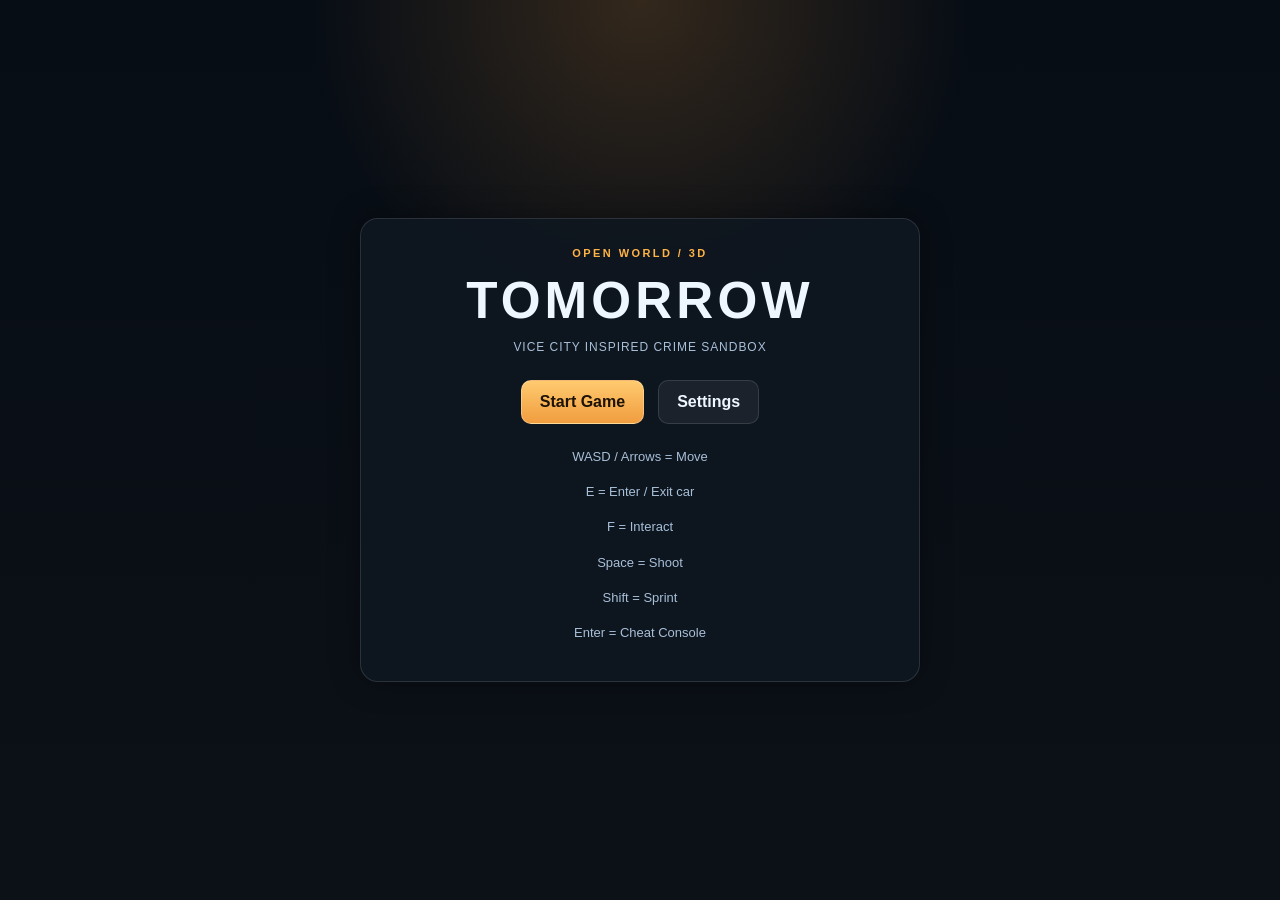
<file: index.html>
<!DOCTYPE html>
<html lang="en">
<head>
  <meta charset="UTF-8" />
  <meta name="viewport" content="width=device-width, initial-scale=1.0" />
  <title>Tomorrow - Vice City 3D</title>
  <link rel="stylesheet" href="style.css" />
</head>
<body class="landing">
  <div class="landing-panel">
    <div class="title-badge">OPEN WORLD / 3D</div>
    <h1>Tomorrow</h1>
    <p class="subtitle">Vice City inspired crime sandbox</p>

    <div class="button-stack">
      <a class="btn primary" href="game.html">Start Game</a>
      <a class="btn" href="settings.html">Settings</a>
    </div>

    <div class="landing-info">
      <p>WASD / Arrows = Move</p>
      <p>E = Enter / Exit car</p>
      <p>F = Interact</p>
      <p>Space = Shoot</p>
      <p>Shift = Sprint</p>
      <p>Enter = Cheat Console</p>
    </div>
  </div>
</body>
</html>
</file>
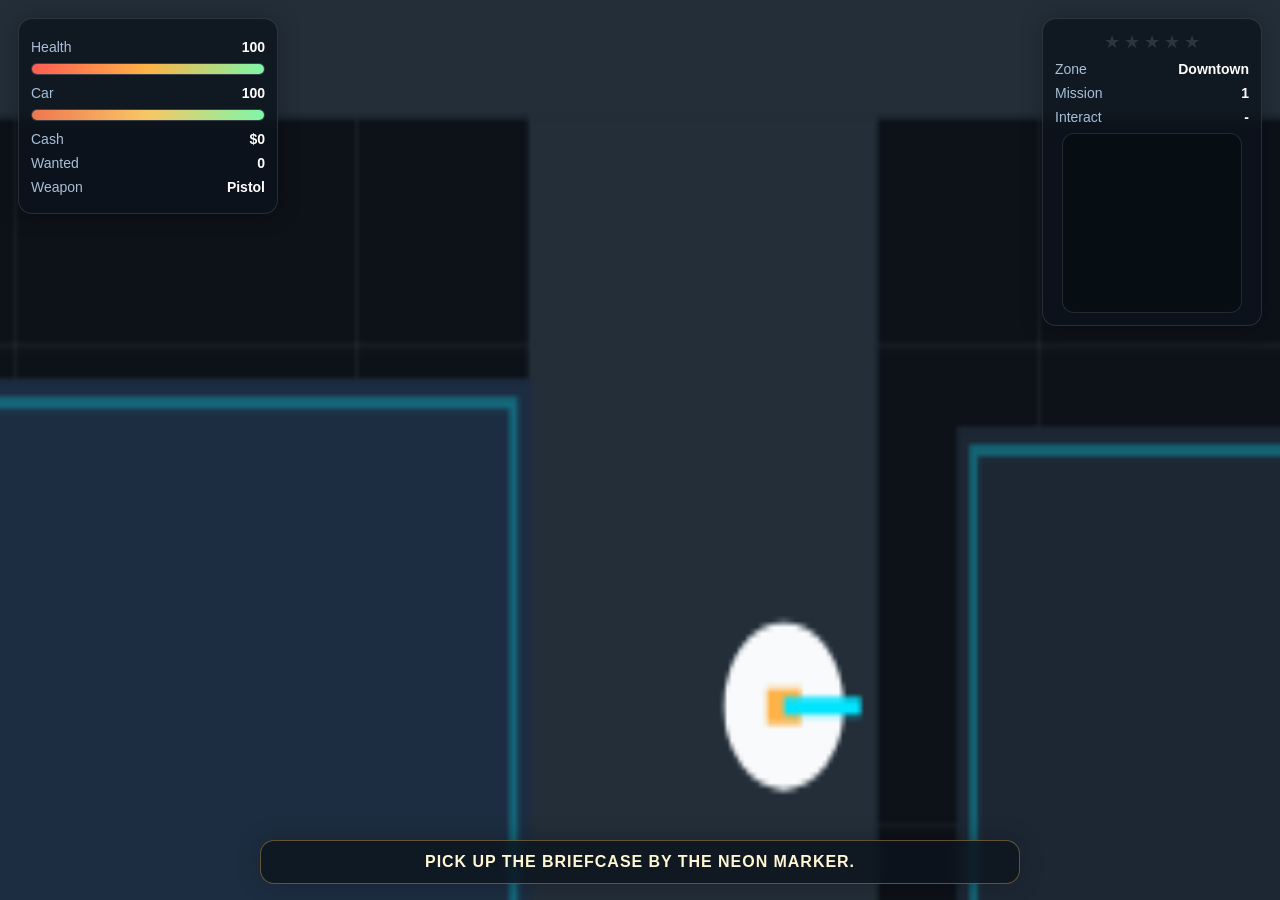
<file: game.html>
<!DOCTYPE html>
<html lang="en">
<head>
  <meta charset="UTF-8" />
  <meta name="viewport" content="width=device-width,initial-scale=1.0" />
  <title>Tomorrow Game</title>
  <link rel="stylesheet" href="style.css" />
</head>
<body class="game-body">
  <canvas id="gameCanvas"></canvas>

  <div id="hud">
    <div class="panel top-left">
      <div class="stat-row"><span>Health</span><span id="healthText">100</span></div>
      <div class="bar"><div id="healthBar" class="fill health"></div></div>

      <div class="stat-row"><span>Car</span><span id="carText">100</span></div>
      <div class="bar"><div id="carBar" class="fill car"></div></div>

      <div class="stat-row"><span>Cash</span><span id="cashText">$0</span></div>
      <div class="stat-row"><span>Wanted</span><span id="wantedText">0</span></div>
      <div class="stat-row"><span>Weapon</span><span id="weaponText">Pistol</span></div>
    </div>

    <div class="panel top-right">
      <div id="wantedStars" class="stars"></div>
      <div class="stat-row"><span>Zone</span><span id="zoneText">Downtown</span></div>
      <div class="stat-row"><span>Mission</span><span id="missionText">1</span></div>
      <div class="stat-row"><span>Interact</span><span id="interactionText">-</span></div>

      <div class="mini-wrap">
        <canvas id="minimap" width="180" height="180"></canvas>
      </div>
    </div>

    <div class="panel mission-box" id="missionBox">Pick up the briefcase by the neon marker.</div>

    <div class="panel cheat-panel hidden" id="cheatConsole">
      <div class="cheat-header">CHEAT CODE</div>
      <input id="cheatInput" type="text" autocomplete="off" />
    </div>

    <div id="toast" class="toast hidden"></div>
  </div>

  <script type="module" src="game.js"></script>
</body>
</html>
</file>
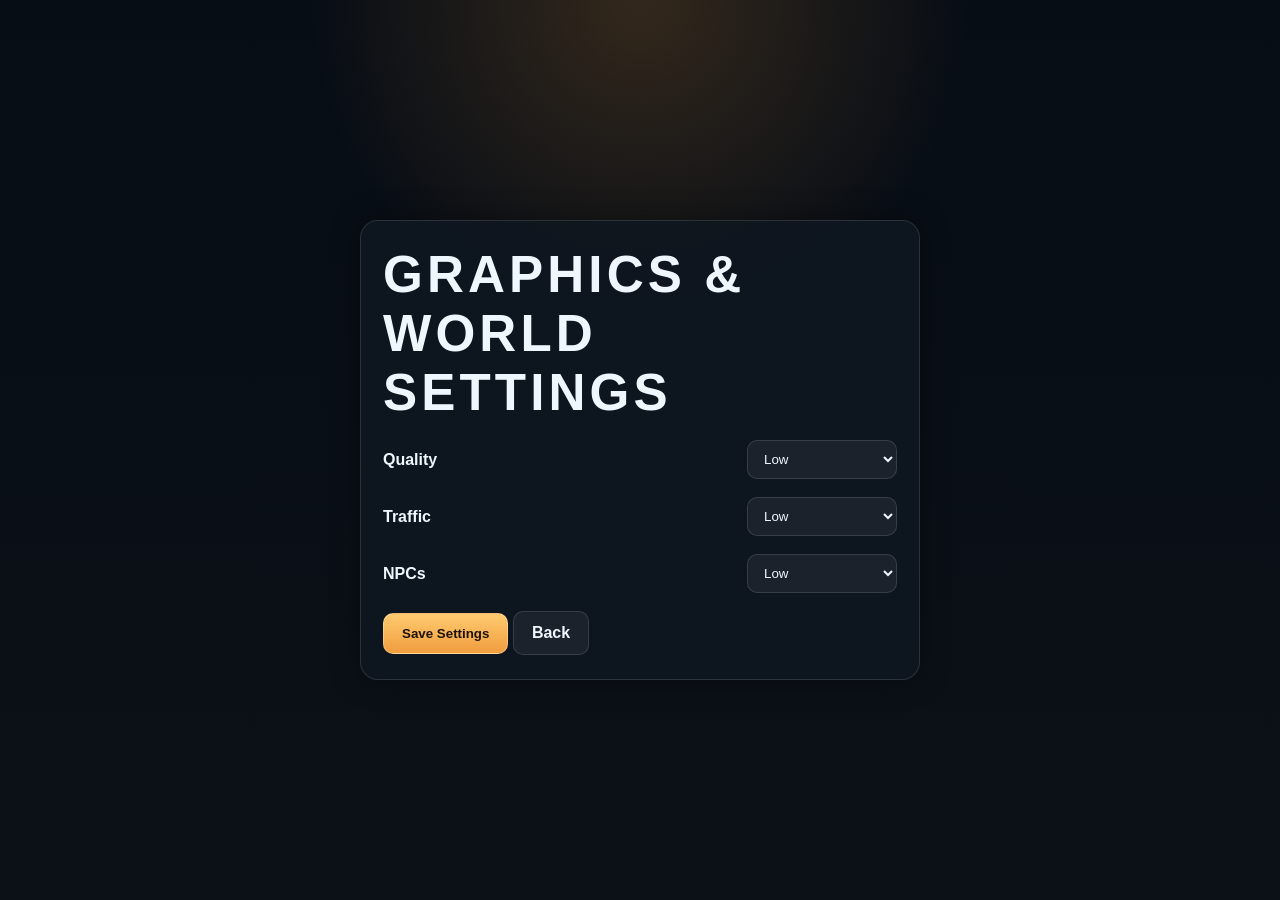
<file: settings.html>
<!DOCTYPE html>
<html lang="en">
<head>
  <meta charset="UTF-8" />
  <meta name="viewport" content="width=device-width,initial-scale=1.0" />
  <title>Settings</title>
  <link rel="stylesheet" href="style.css" />
</head>
<body class="settings-page">
  <div class="settings-panel">
    <h1>Graphics & World Settings</h1>

    <label class="setting-row">
      <span>Quality</span>
      <select id="qualitySelect">
        <option value="low">Low</option>
        <option value="medium">Medium</option>
        <option value="high">High</option>
      </select>
    </label>

    <label class="setting-row">
      <span>Traffic</span>
      <select id="trafficSelect">
        <option value="low">Low</option>
        <option value="medium">Medium</option>
        <option value="high">High</option>
      </select>
    </label>

    <label class="setting-row">
      <span>NPCs</span>
      <select id="npcSelect">
        <option value="low">Low</option>
        <option value="medium">Medium</option>
        <option value="high">High</option>
      </select>
    </label>

    <button id="saveSettingsBtn" class="btn primary">Save Settings</button>
    <a href="index.html" class="btn">Back</a>
  </div>

  <script src="settings.js"></script>
</body>
</html>
</file>
<file: style.css>
:root {
  --bg: #0b141d;
  --panel: rgba(12, 20, 29, 0.78);
  --panel-border: rgba(255,255,255,0.12);
  --text: #eef6ff;
  --muted: #a8bfd8;
  --orange: #ffb347;
  --gold: #ffd166;
  --blue: #2d7ff9;
  --red: #ff4d4d;
  --green: #7df7a8;
}

* { box-sizing: border-box; }

html, body {
  margin: 0;
  width: 100%;
  height: 100%;
  overflow: hidden;
  font-family: Arial, Helvetica, sans-serif;
  background: radial-gradient(circle at top, rgba(255,162,58,0.18), transparent 30%), linear-gradient(180deg, #070d15, #0c1117);
  color: var(--text);
}

body.landing, body.settings-page {
  display: grid;
  place-items: center;
}

.landing-panel, .settings-panel {
  width: min(560px, 86vw);
  background: rgba(14, 23, 32, 0.86);
  border: 1px solid var(--panel-border);
  border-radius: 18px;
  box-shadow: 0 0 30px rgba(0,0,0,.35);
  padding: 24px 22px;
  text-align: center;
}

.title-badge {
  display: inline-block;
  letter-spacing: 0.22em;
  margin-bottom: 12px;
  color: var(--orange);
  font-size: 11px;
  font-weight: 700;
}

h1 {
  margin: 0;
  font-size: clamp(2.2rem, 4vw, 3.2rem);
  letter-spacing: 0.08em;
  text-transform: uppercase;
}

.subtitle {
  margin: 10px 0 26px;
  text-transform: uppercase;
  color: var(--muted);
  letter-spacing: 0.08em;
  font-size: 12px;
}

.button-stack {
  display: flex;
  justify-content: center;
  flex-wrap: wrap;
  gap: 14px;
}

.btn {
  display: inline-block;
  text-decoration: none;
  color: var(--text);
  background: rgba(255,255,255,0.06);
  border: 1px solid rgba(255,255,255,0.12);
  border-radius: 10px;
  padding: 12px 18px;
  font-weight: 700;
  cursor: pointer;
  transition: transform 0.12s ease, border-color 0.14s ease;
}

.btn:hover {
  transform: translateY(-1px);
  border-color: rgba(255,255,255,0.22);
}

.btn.primary {
  background: linear-gradient(180deg, #ffca6f, #f09d3f);
  color: #1c1206;
  border-color: rgba(255,255,255,0.28);
}

.landing-info {
  margin-top: 22px;
  color: var(--muted);
  line-height: 1.7;
  font-size: 13px;
}

.settings-panel {
  text-align: left;
}

.setting-row {
  display: flex;
  justify-content: space-between;
  align-items: center;
  margin: 18px 0;
  font-weight: 700;
}

select {
  min-width: 150px;
  padding: 10px 12px;
  border-radius: 10px;
  background: rgba(255,255,255,0.06);
  color: var(--text);
  border: 1px solid rgba(255,255,255,0.12);
}

.game-body {
  overflow: hidden;
  background: #0d1117;
}

#gameCanvas {
  width: 100vw;
  height: 100vh;
  display: block;
  background: linear-gradient(180deg, #0a121a, #0e1620);
}

#hud {
  position: fixed;
  inset: 0;
  pointer-events: none;
}

.panel {
  position: absolute;
  background: var(--panel);
  border: 1px solid var(--panel-border);
  border-radius: 14px;
  box-shadow: 0 0 24px rgba(0,0,0,0.24);
  backdrop-filter: blur(5px);
}

.top-left {
  top: 18px;
  left: 18px;
  width: 260px;
  padding: 12px 12px 10px;
}

.top-right {
  top: 18px;
  right: 18px;
  width: 220px;
  padding: 12px;
}

.stat-row {
  display: flex;
  justify-content: space-between;
  align-items: center;
  margin: 8px 0;
  color: var(--muted);
  font-size: 14px;
}

.stat-row span:last-child {
  color: #fff;
  font-weight: 700;
}

.bar {
  width: 100%;
  height: 12px;
  border-radius: 10px;
  overflow: hidden;
  background: rgba(255,255,255,0.1);
  border: 1px solid rgba(255,255,255,0.08);
  margin: 5px 0 10px;
}

.fill {
  height: 100%;
  width: 100%;
  transition: width 0.12s linear;
}

.fill.health {
  background: linear-gradient(90deg, #ff5d52, #ffb347, #7df7a8);
}

.fill.car {
  background: linear-gradient(90deg, #f07750, #f8c765, #7df7a8);
}

.stars {
  display: flex;
  justify-content: center;
  gap: 4px;
  min-height: 20px;
  margin-bottom: 8px;
}

.star {
  color: rgba(255,255,255,0.12);
  font-size: 18px;
}

.star.active {
  color: var(--gold);
  text-shadow: 0 0 10px rgba(255,209,102,0.75);
}

.mini-wrap {
  margin-top: 8px;
  display: flex;
  justify-content: center;
}

#minimap {
  display: block;
  width: 180px;
  height: 180px;
  background: rgba(7, 13, 18, 0.8);
  border: 1px solid rgba(255,255,255,0.12);
  border-radius: 12px;
}

.mission-box {
  bottom: 16px;
  left: 50%;
  transform: translateX(-50%);
  width: min(760px, 80vw);
  text-align: center;
  padding: 12px 16px;
  font-weight: 700;
  letter-spacing: 0.06em;
  text-transform: uppercase;
  color: #fff6d3;
  border-color: rgba(255,196,92,0.35);
}

.cheat-panel {
  left: 50%;
  top: 52%;
  transform: translate(-50%, -50%);
  width: min(420px, 70vw);
  padding: 14px 16px;
  background: rgba(12, 16, 22, 0.84);
}

.cheat-header {
  font-size: 12px;
  letter-spacing: 0.2em;
  color: var(--gold);
  font-weight: 700;
  margin-bottom: 8px;
}

#cheatInput {
  width: 100%;
  padding: 10px 12px;
  border-radius: 8px;
  border: 1px solid rgba(255,255,255,0.12);
  background: rgba(255,255,255,0.05);
  color: #fff;
  font-size: 18px;
  outline: none;
}

.hidden { display: none !important; }

.toast {
  position: absolute;
  right: 24px;
  bottom: 90px;
  background: rgba(11, 16, 24, 0.82);
  border: 1px solid rgba(255,255,255,0.12);
  border-radius: 10px;
  padding: 10px 14px;
  font-weight: 700;
  box-shadow: 0 0 22px rgba(0,0,0,0.22);
}

@media (max-width: 760px) {
  .top-left { width: 220px; }
  .top-right { width: 180px; }
  .mission-box { font-size: 10px; }
  .stat-row { font-size: 12px; }
}
</file>
